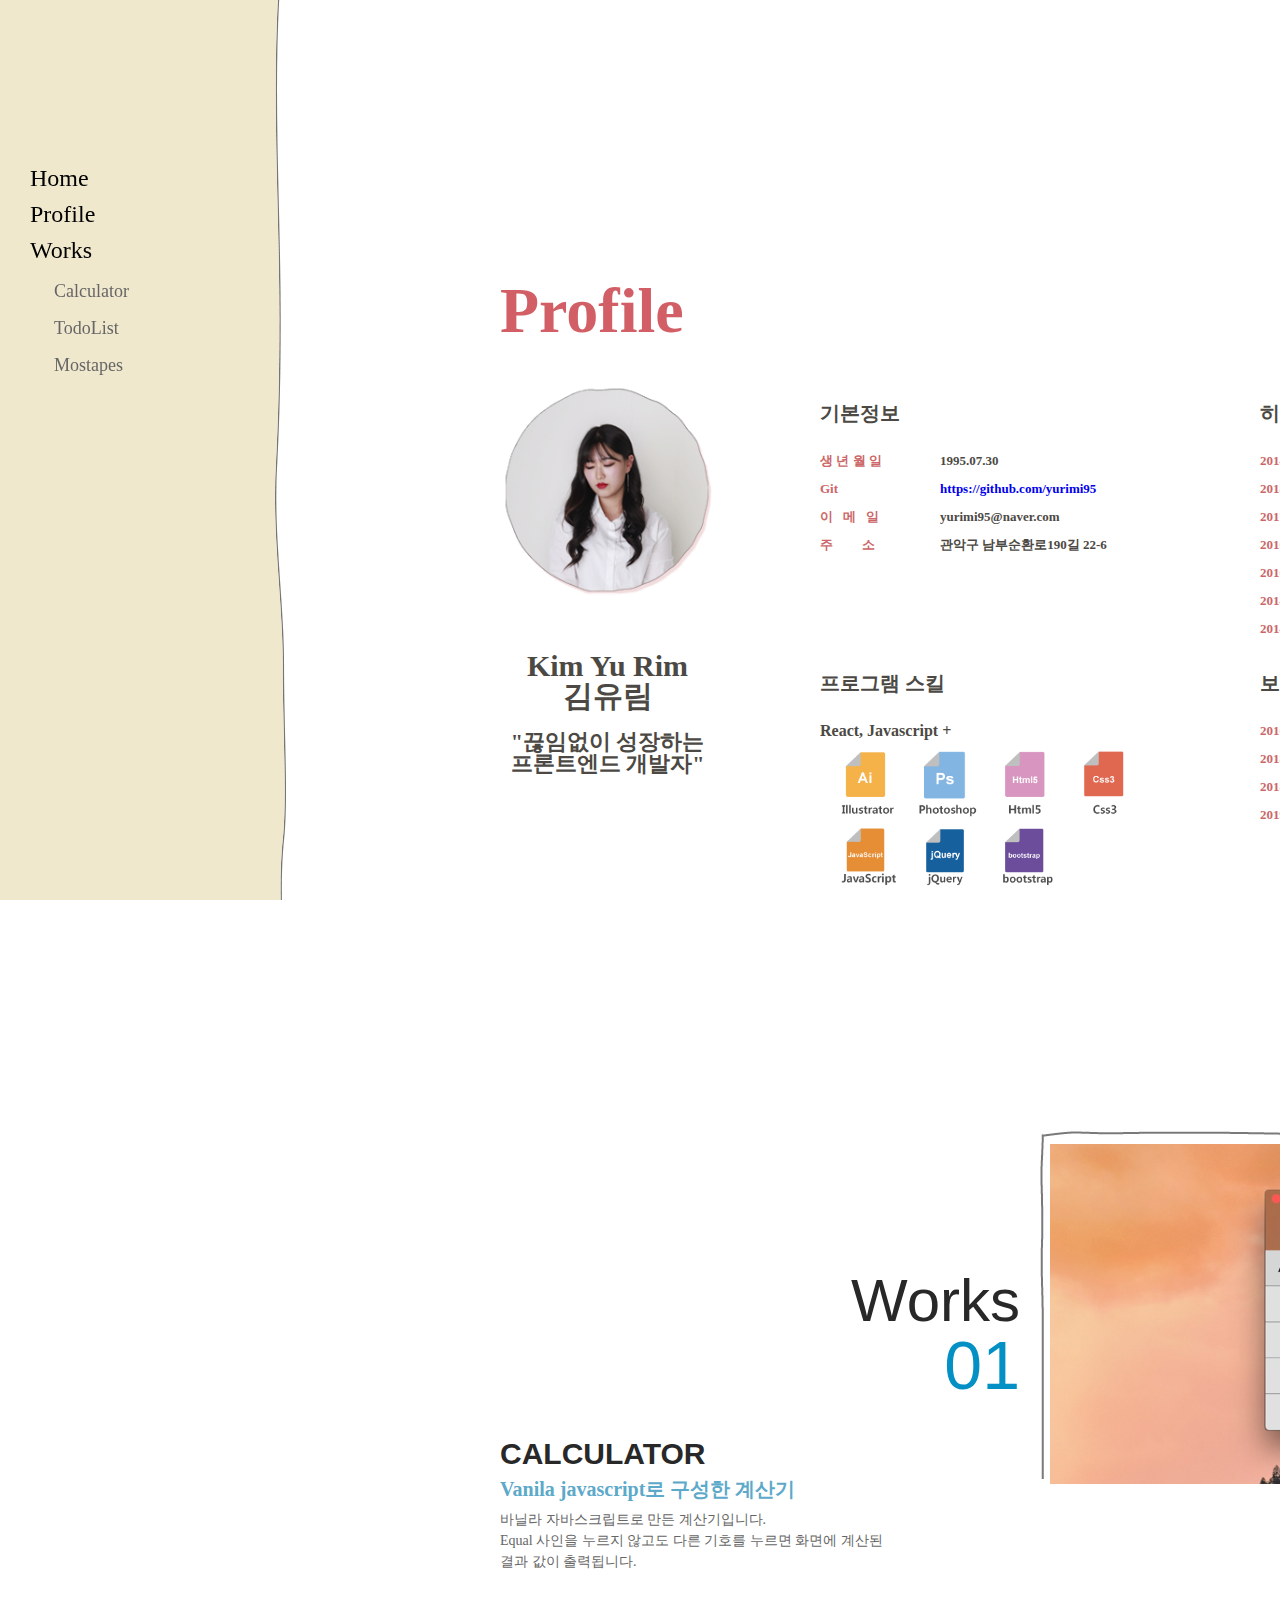
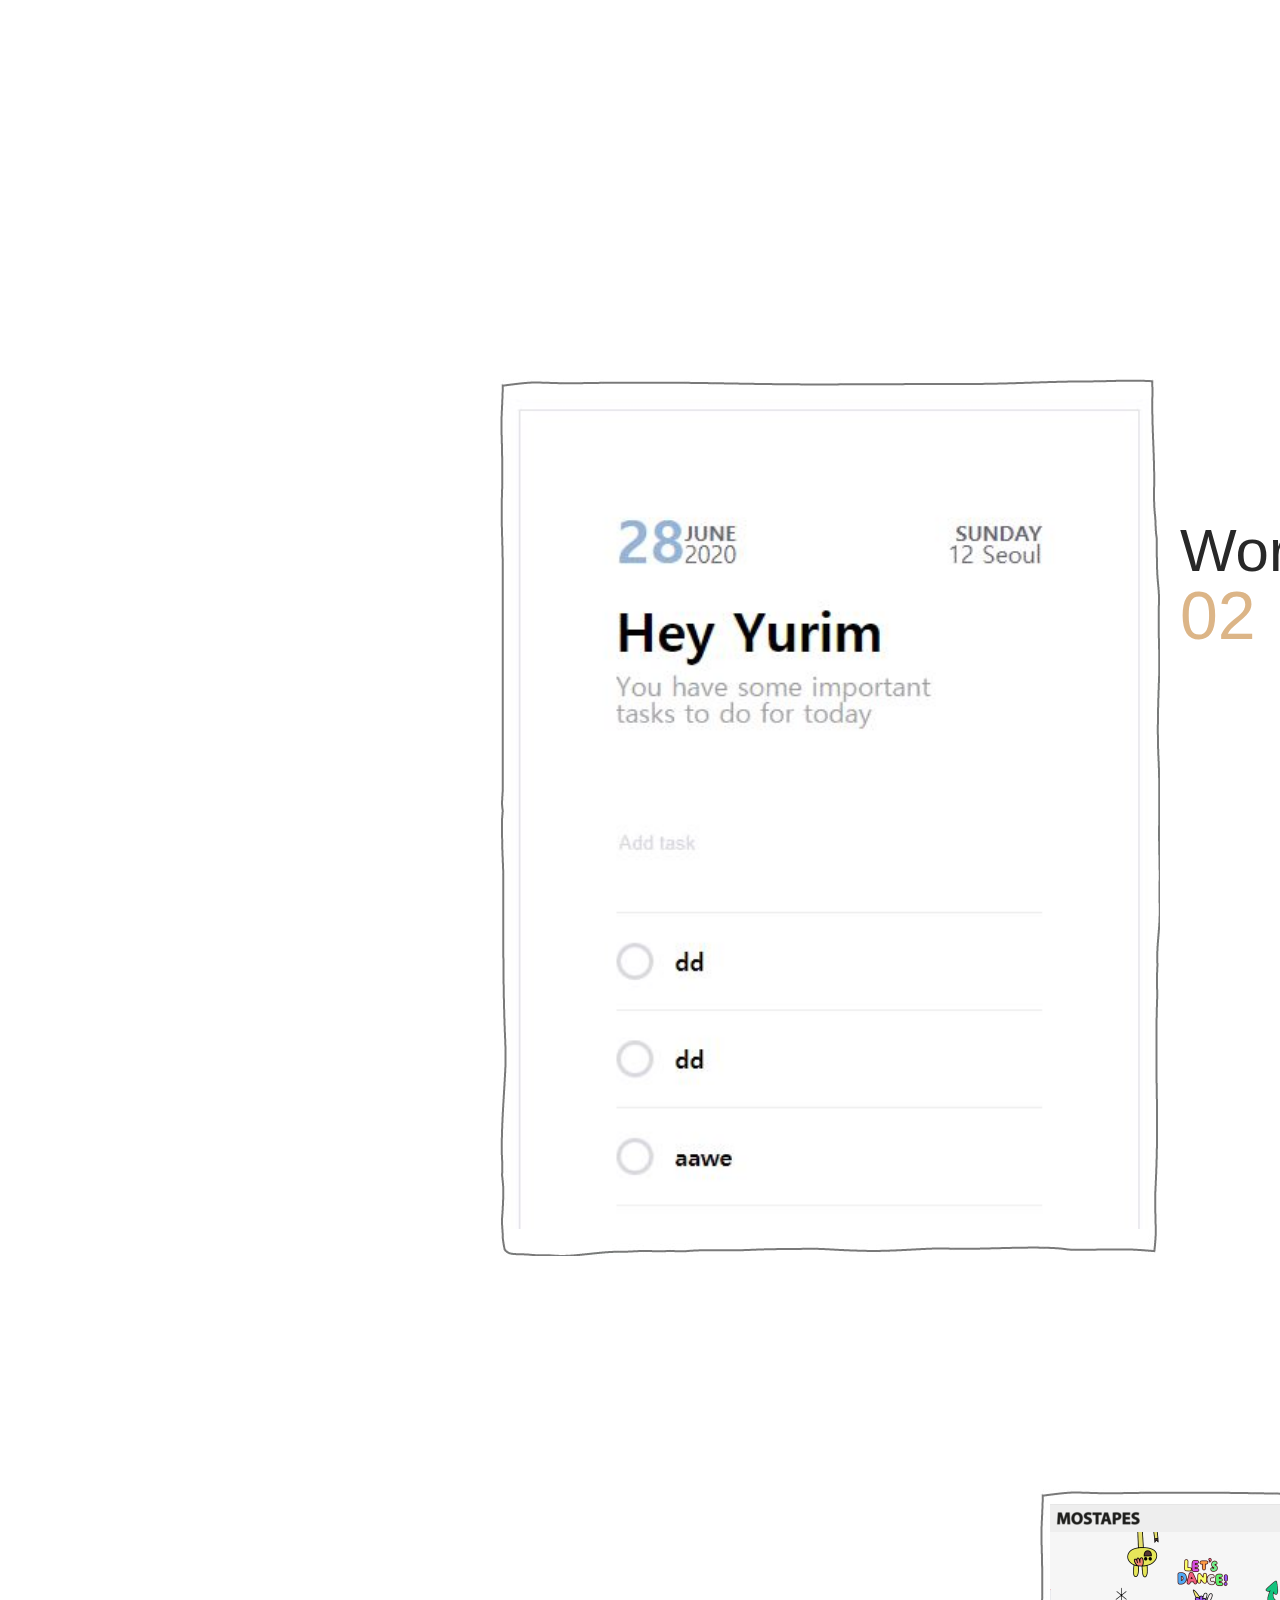
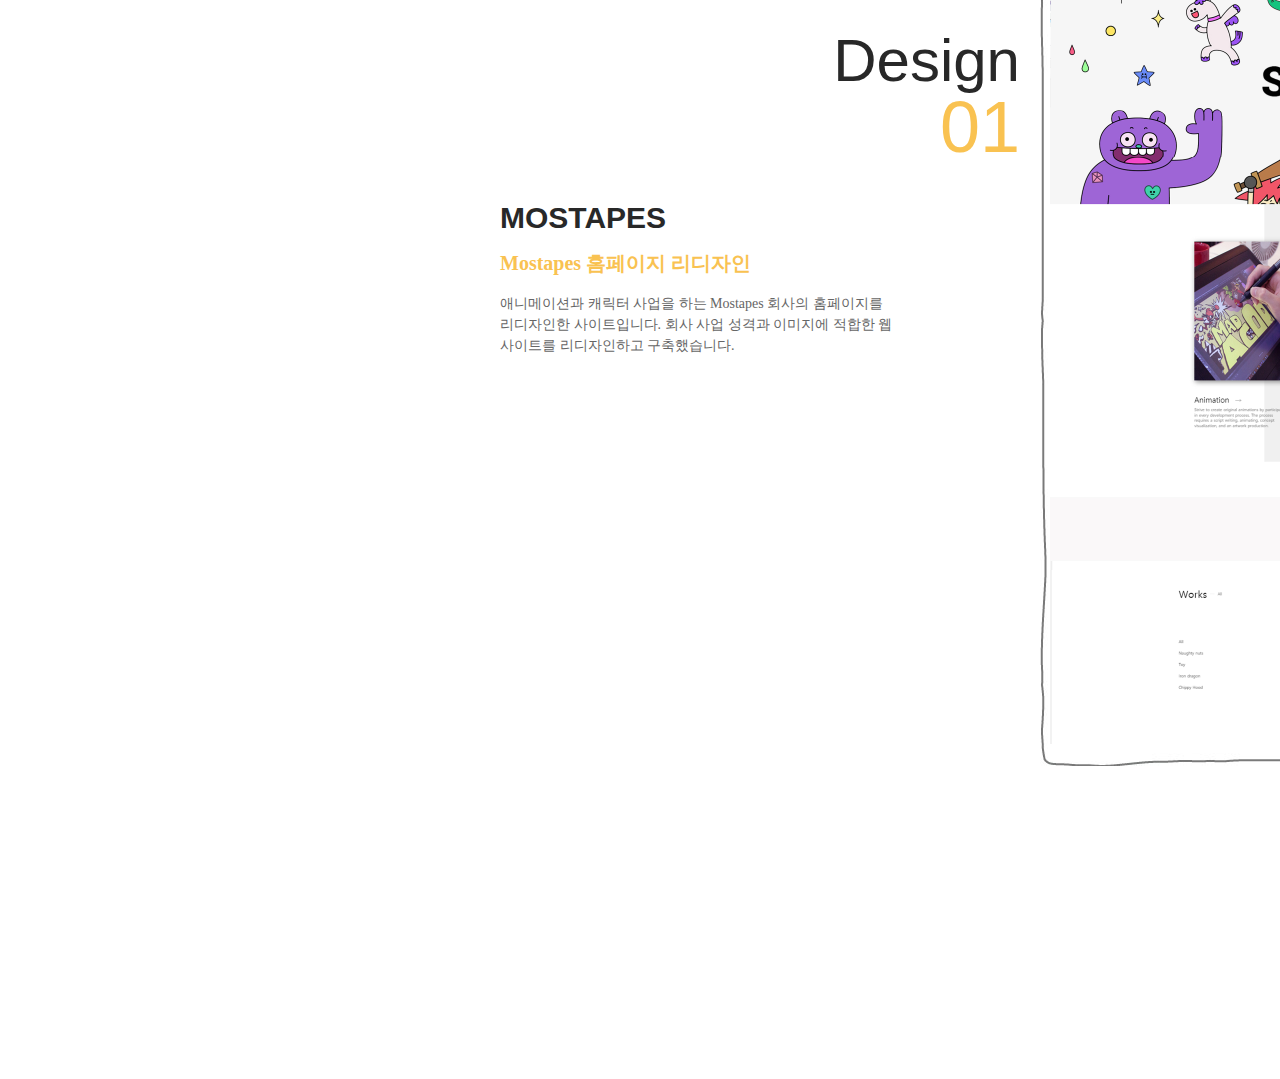
<file: index.html>
﻿<!DOCTYPE html>
<html lang="ko" dir="ltr">
  <head>
    <meta charset="utf-8">
    <title>김유림의 포트폴리오</title>
    <link rel="stylesheet" href="css/main.css">
    <link rel="stylesheet" href="css/reset.css">
    <script type="text/javascript" src="js/jquery-3.2.0.min.js"></script>
    <script src="https://ajax.aspnetcdn.com/ajax/jQuery/jquery-3.2.0.min.js"></script>
    <script src="http://ajax.googleapis.com/ajax/libs/jquery/1.11.2/jquery.min.js"></script>
  <script src="js/main1.js"></script>
  </head>
  <body>
    <div id="intro">
      <a href="#" class="top">Top ▲</a>
      <div id="list">
        <ul id="nav_top">
          <li><a href="#" id="home">Home</a></li>
          <li><a href="#profile_zone">Profile</a></li>
          <li><a href="#box1">Works</a></li>
        </ul>
        <ul id="nav_bottom">
          <li><a href="#box1">Calculator</a></li>
          <li><a href="#box2">TodoList</a></li>
          <li><a href="#box3">Mostapes</a></li>
          </a></li>
        </ul>
      </div>
    </div>
    <div id="penguin_zone">
      <p>portfolio</p>
      <img src="img/penguin.png" alt="펭귄이미지">
      <img src="img/ice.png" alt="얼음" id="ice">
      <img src="img/mal.png" alt="말풍선" id="mal">
    </div>
    <div id="wrap">

      <div id="profile_zone">
        <div class="profile_left">
          <h1>Profile</h1>
          <img src="img/circle2.png" alt="내사진">
          <div class="profile_name">
            <h4>Kim Yu Rim<br>김유림</h4>
            <p>"끊임없이 성장하는 프론트엔드 개발자"</p>
          </div>
        </div>
        <div class="profile_right">
          <div class="profile_right_content">
            <h4>기본정보</h4>
            <div class="profile_right_content_side">
              <p>생 년 월 일</p>
              <p>Git</p>
              <p>이 &nbsp; 메 &nbsp; 일</p>
              <p>주 &nbsp; &nbsp; &nbsp; &nbsp; 소</p>
            </div>
            <div class="profile_right_content_in">
              <p>1995.07.30</p>
              <p><a href="https://github.com/yurimi95">https://github.com/yurimi95</a></p>
              <p>yurimi95@naver.com</p>
              <p>관악구 남부순환로190길 22-6</p>
            </div>
          </div>
          <div class="profile_right_content">
            <h4>히스토리</h4>
            <div class="profile_right_content_side">
              <p>2014~2019.02</p>
              <p>2018.07.23~12.12</p>
              <p>2017.05</p>
              <p>2016</p>
              <p>2016.11</p>
              <p>2014~2017</p>
              <p>2014.02</p>
            </div>
            <div class="profile_right_content_in">
              <p>전남대학교 의류학과 졸업</p>
              <p>라인컴퓨터아트학원 수료</p>
              <p>전남대학교 의류학과 졸업전시회</p>
              <p>광주광역시 디자인센터 청년창업자 선정</p>
              <p>넥타이 디자인공모전 입선</p>
              <p>학과사무실 사무보조 아르바이트</p>
              <p>순천강남여자고등학교 졸업</p>
            </div>
          </div>
          <div class="profile_right_content">
            <h4>프로그램 스킬</h4>
            <h5>React, Javascript + </h5>
            <div class="skill">
             <img src="img/skill7.png" alt="program skill img" style="width:100%">
            </div>
          </div>
          <div class="profile_right_content">
            <h4>보유자격</h4>
            <div class="profile_right_content_side">
              <p>2016.08</p>
              <p>2018.09</p>
              <p>2018.11</p>
              <p>2019.12</p>
            </div>
            <div class="profile_right_content_in">
              <p>운전면허 2종보통</p>
              <p>웹디자인기능사 필기</p>
              <p>GTQ포토샵 1급</p>
              <p>컴퓨터그래픽스</p>
            </div>
          </div>
        </div>
      </div>

      <div id="box1">
        <div class="imgDiv">
          <a href="https://yurimi95.github.io/Calculator/">
            <div class="imgDiv_img">
              <img src="img/calculator.png" alt="계산기" class="web_design1" width="100%">
            </div>
          </a>
        </div>
        <div class="textDiv">
            <div class="design_title1">
                <h1>Works</h1>
                <h2 id="lufth_num">01</h2>
            </div>
            <div class="aaa">
              <h3>Calculator</h3>
              <h4>Vanila javascript로 구성한 계산기</h4>
              <p>바닐라 자바스크립트로 만든 계산기입니다. <br> Equal 사인을 누르지 않고도 다른 기호를 누르면 화면에 계산된 결과 값이 출력됩니다. </p>
    
            </div>
        </div>
      </div>
      <div id="box2">
        <div class="imgDiv2">
          <a href="https://github.com/yurimi95/todo.git">
            <div class="imgDiv2_img">
              <img src="img/todolist.jpg" alt="todolistimg" class="web_design2" width="100%">
            </div>
          </a>
        </div>
        <div class="textDiv2">
            <div class="design_title2">
                <h1>Works</h1>
                <h2 id="lincoln_num">02</h2>
            </div>
            <div class="bbb">
              <h3>Todo-List</h3>
              <h4 id="design_second">React로 만든 일정 관리 App </h4>
              <p>날짜와 시간을 실시간으로 나타내고, API로 사용자의 위치를 받아 
                위치에 따른 날씨 정보를 제공하는 일정 관리 어플리케이션입니다. 
                일정 등록 기능, 체크하여 완료된 일정 목록을 볼 수 있는 기능, 
                등록된 일정을 삭제하는 기능이 있습니다.
              </p>
            </div>
        </div>
      </div>
      <div id="box3">
          <div class="imgDiv">
            <a href="#">
              <div class="imgDiv_img">
                <img src="img/mostapes.jpg" alt="mostapes" class="web_design3" width="100%">
              </div>
            </a>
          </div>
          <div class="textDiv">
            <div class="design_title1">
              <h1>Design</h1>
              <h2 id="jihwaja_num">01</h2>
            </div>
            <div class="aaa">
              <h3>Mostapes</h3>
              <h4 id="design_third">Mostapes 홈페이지 리디자인</h4>
              <p>애니메이션과 캐릭터 사업을 하는 Mostapes 회사의 홈페이지를 리디자인한 사이트입니다.
                회사 사업 성격과 이미지에 적합한 웹 사이트를 리디자인하고 구축했습니다.
              </p>
              </div>
          </div>
        </div>
    </div>
  </body>
</html>
</file>
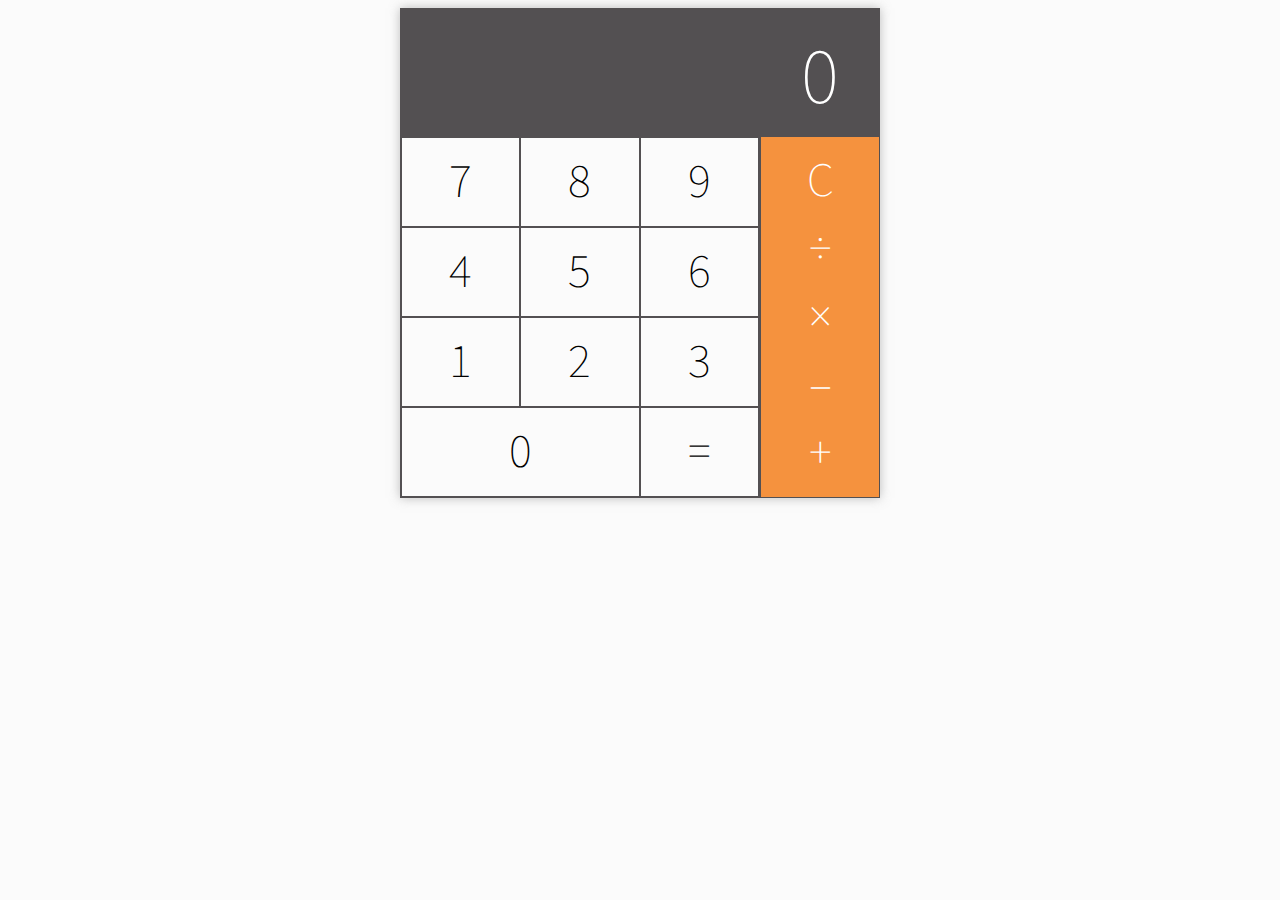
<file: cal/index.html>
<!DOCTYPE html>
<html lang="en">
<head>
    <meta charset="UTF-8">
    <meta name="viewport" content="width=device-width, initial-scale=1.0">
    <title>Calculator</title>
    <link rel="stylesheet" href="style.css">
</head>
<body>
<div class="calc">
    <div class="display"> 0 </div>
    <div class="nums">
        <div class="num-7"> 7 </div>
        <div class="num-8"> 8 </div>
        <div class="num-9"> 9 </div>
        <div class="num-4"> 4 </div>
        <div class="num-5"> 5 </div>
        <div class="num-6"> 6 </div>    
        <div class="num-1"> 1 </div>
        <div class="num-2"> 2 </div>
        <div class="num-3"> 3 </div>
        <div class="num-0"> 0 </div>
        <div class="num-dot"> = </div>
    </div>
    <div class="ops"> 
        <div class="op-1"> C </div>
        <div class="op-2"> &#247; </div>
        <div class="op-3"> &#215; </div>
        <div class="op-4"> – </div>
        <div class="op-5"> + </div>
    </div>
  </div>
</body>
</html>
</file>
<file: css/main.css>
a{text-decoration: none;}

a.top {position: fixed; right: 3%; bottom: 50px; display: none; font-size: 14px; color:#666; border: 1px solid #eee; padding:10px 20px;}

#intro{position: fixed; background-image: url("../img/side_bg.png"); width: 290px; height: 100%; z-index: 1; top: 0; left: 0; font-family: "Century Gothic";}

  #list{position: absolute; z-index: 2; top: 160px; width: 96%;}
   #nav_top{margin-left: 30px; font-size:24px; line-height: 150%;}
   #nav_top li a{color:#000;}
   #nav_bottom{margin-top: 5px;}
   #nav_bottom li{width:100%; height: auto; font-size:18px; line-height: 150%; text-indent:3em; color:#000; padding: 5px 0;}
   #nav_bottom li a{color:#666;}

#penguin_zone{margin-top: 120px; margin-left: 1310px; position: relative;}
#penguin_zone p{color:#666; font-size: 12px; position: absolute; left: 80px; top: 10px; z-index: 1;}
#ice{margin-left: 20px; position: absolute; left: 210px; top: 90px;}
#mal{float: left; position: absolute; left: 70px; top: 0;}

#wrap{width: 1200px; height: 4000px; margin-left: 500px;}

#profile_zone{width: 100%; height: 640px; margin: 0 auto; margin-top: 50px; font-weight: bold; font-family: "맑은 고딕"; position: relative;;}
.profile_left{width: 215px; position: absolute; top: 0; left: 0;}
.profile_left h1{width: 100%; font-size: 64px; color:#d25f66;}
.profile_left img{width: 100%; margin-top:40px;}
.profile_name {width: 100%; text-align: center; color:#4c4944;}
.profile_name h4{font-size: 30px; margin-top: 50px; margin-bottom: 20px;}
.profile_name p{font-size: 22px;}
.profile_right{width: 880px; height:500px; position: absolute; top:120px; right: 0px;}
.profile_right_content{width: 360px; height: 240px; color:#4c4944; line-height: 28px; float: left; margin-right: 80px; margin-bottom: 30px;}
.profile_right_content h4{width: 100%; font-size: 20px; margin-bottom: 20px;}
.skill{width: 360px; height: 250px;}
.profile_right_content_side{width: 110px; float: left; font-size: 13px; color:#cc6668;}
.profile_right_content_in{width:240px; height: 200px; float: right;  font-size: 13px;}

 #box1,#box3{width: 100%; height: 700px; margin-top: 210px;}

   #box1 .imgDiv{width: 660px; height: 350px; float: right; position: relative; background-image: url("../img/bg8.jpg"); background-repeat: no-repeat;}
   #box3 .imgDiv{width: 660px; height: 880px; float: right; position: relative; background-image: url("../img/bg8.jpg"); background-repeat: no-repeat;}

    .imgDiv_img{width: 640px; height: 840px; overflow: hidden; margin-top: 15px; margin-left: 10px;}
    #box1 .imgDiv1 img, #box3 .imgDiv1 img{width: 100%;}

     .textDiv{width: 530px; float: left; margin-top: 82px;}
       .design_title1{float: right; margin-top: 60px; margin-right: 10px;}
          .design_title1 h1{font-family: "Arial"; font-size: 60px; font-weight: lighter; color:#282828; margin: 0; }
          .design_title1 #lufth_num{font-family: "Arial"; font-size: 68px; color: #0390c5; float: right; margin: 0; font-weight: lighter;}
          .design_title1 #jihwaja_num{font-family: "Arial"; font-size: 72px; color: #f9c251; font-weight: lighter; float: right; margin: 0;}
      .aaa{width: 100%; height: 375px; float: left; margin-top: 40px;}
        .aaa h3{width: 100%; font-family: "Arial"; font-size: 30px; font-weight: bold; color:#282828; text-transform: uppercase; margin: 0;}
        .aaa h4{font-family: "맑은 고딕"; font-size: 20px; font-weight: bold; color:#5da9c9; margin: 10px 0px;}
        .aaa #design_third{font-family: "맑은 고딕"; font-size: 20px; font-weight: bold; color:#f9c251; margin: 20px 0px;}
        .aaa p{width: 400px; font-family: "맑은 고딕"; font-size: 14px; color:#666; line-height: 150%;}
        .aaa .color{width: 180px; height: 40px; margin-top: 20px;}
          .aaa h5{float: left; margin: 10px; margin-left: 0; font-size: 14px; color:#666;}
          .aaa .color div{float: left; margin-top: 10px; margin-right: 5px;}


  #box2{width: 100%; height: 900px; margin-top: 150px; background-image: url("../img/bg8.jpg"); background-repeat: no-repeat;}

    #box2 .imgDiv2{width: 660px; height: 880px; float:left; overflow: hidden;}
        .imgDiv2_img{width: 640px; height: 830px; overflow: hidden; margin: 0 auto; margin-top: 20px;}
        #box2 .imgDiv2 img{width: 100%;}

        .textDiv2{width: 530px; float: right; margin-top: 82px;}
        .design_title2{float: left; margin-top: 60px; margin-left: 10px;}
          .design_title2 h1{font-family: "Arial"; font-size: 60px; font-weight: lighter; color:#282828; margin: 0;}
          .design_title2 #lincoln_num{font-family: "Arial"; font-size: 68px; font-weight: lighter; color: #dcb587; float: left; margin: 0;}
          .design_title2 #hibrow_num{font-family: "Arial"; font-size: 72px; color: #7c9956; float: left; margin: 0; font-weight: lighter; }
          .design_title2 #hibrow_m_num{font-family: "Arial"; font-size: 72px; color: #7c9956; float: left; margin: 0; font-weight: lighter; }
        .bbb{width: 100%; height: 375px; float: right; margin-top: 40px;}
          .bbb h3{width: 100%; font-family: "Arial"; font-size: 30px; font-weight: bold; color:#282828; text-transform: uppercase; text-align: right; margin: 0;}
          .bbb h4{font-family: "맑은 고딕"; font-size: 20px; font-weight: bold; color:#5da9c9; text-align: right; margin: 20px 0px;}
          .bbb #design_second{font-family: "맑은 고딕"; font-size: 20px; font-weight: bold; color:#dcb587; margin: 10px 0px;}
          .bbb #design_forth{font-family: "맑은 고딕"; font-size: 20px; font-weight: bold; color:#7c9956; margin: 10px 0px;}
          .bbb p{width: 400px; font-family: "맑은 고딕"; font-size: 14px; color:#666; line-height: 150%; float: right; text-align: right;}
          .bbb .color2{width: 160px; height: 40px; margin-top: 10px; float: right;;}
            .bbb h5{font-size: 14px; color:#666; margin: 10px; margin-right: 0; float: left;}
            .bbb .color2 div{float: left; margin-left: 5px; margin-top: 10px;}
</file>
<file: cal/style.css>
@import url('https://fonts.googleapis.com/css?family=Source+Sans+Pro:300,400,600,700');

body {
	font-family: "Source Sans Pro", sans-serif;
	background: #fbfbfb;
	text-align: center;
}

.calc{
    display: grid;
    grid-template-columns: 1fr 1fr 1fr 1fr;
    grid-gap: 0;
    font-size: 48px;
	font-weight: 200;
	width: 480px;
	margin: 0 auto;
	box-shadow: 0 0 10px 0 rgba(125, 125, 125, 0.5);
    margin-bottom: 50px;
}

.display {
    grid-column: 1 / 5;
    text-align: right;
    padding-right: 40px;
    font-size: 80px;
    padding-top: 12px;
    background: #535052;
    color: #fff;
    border: 1px solid #535052;
    user-select: auto;
    cursor: text;
    
}

.nums {
    display: grid;
    grid-template-columns: 1fr 1fr 1fr;
    grid-column: 1 / 4;
    grid-row: 2 / 3;
    border: 1px solid #535052;
}

.nums>div{
    border: 1px solid #535052;
    box-sizing: border-box;
    padding: 10px;
}

.num-0 {
    grid-column: 1 / 3;
}

.ops{
    padding: 10px;
    background-color: #f5923e;
    color:#fff;
    border: 1px solid #535052;
    box-sizing: border-box;
}
</file>
